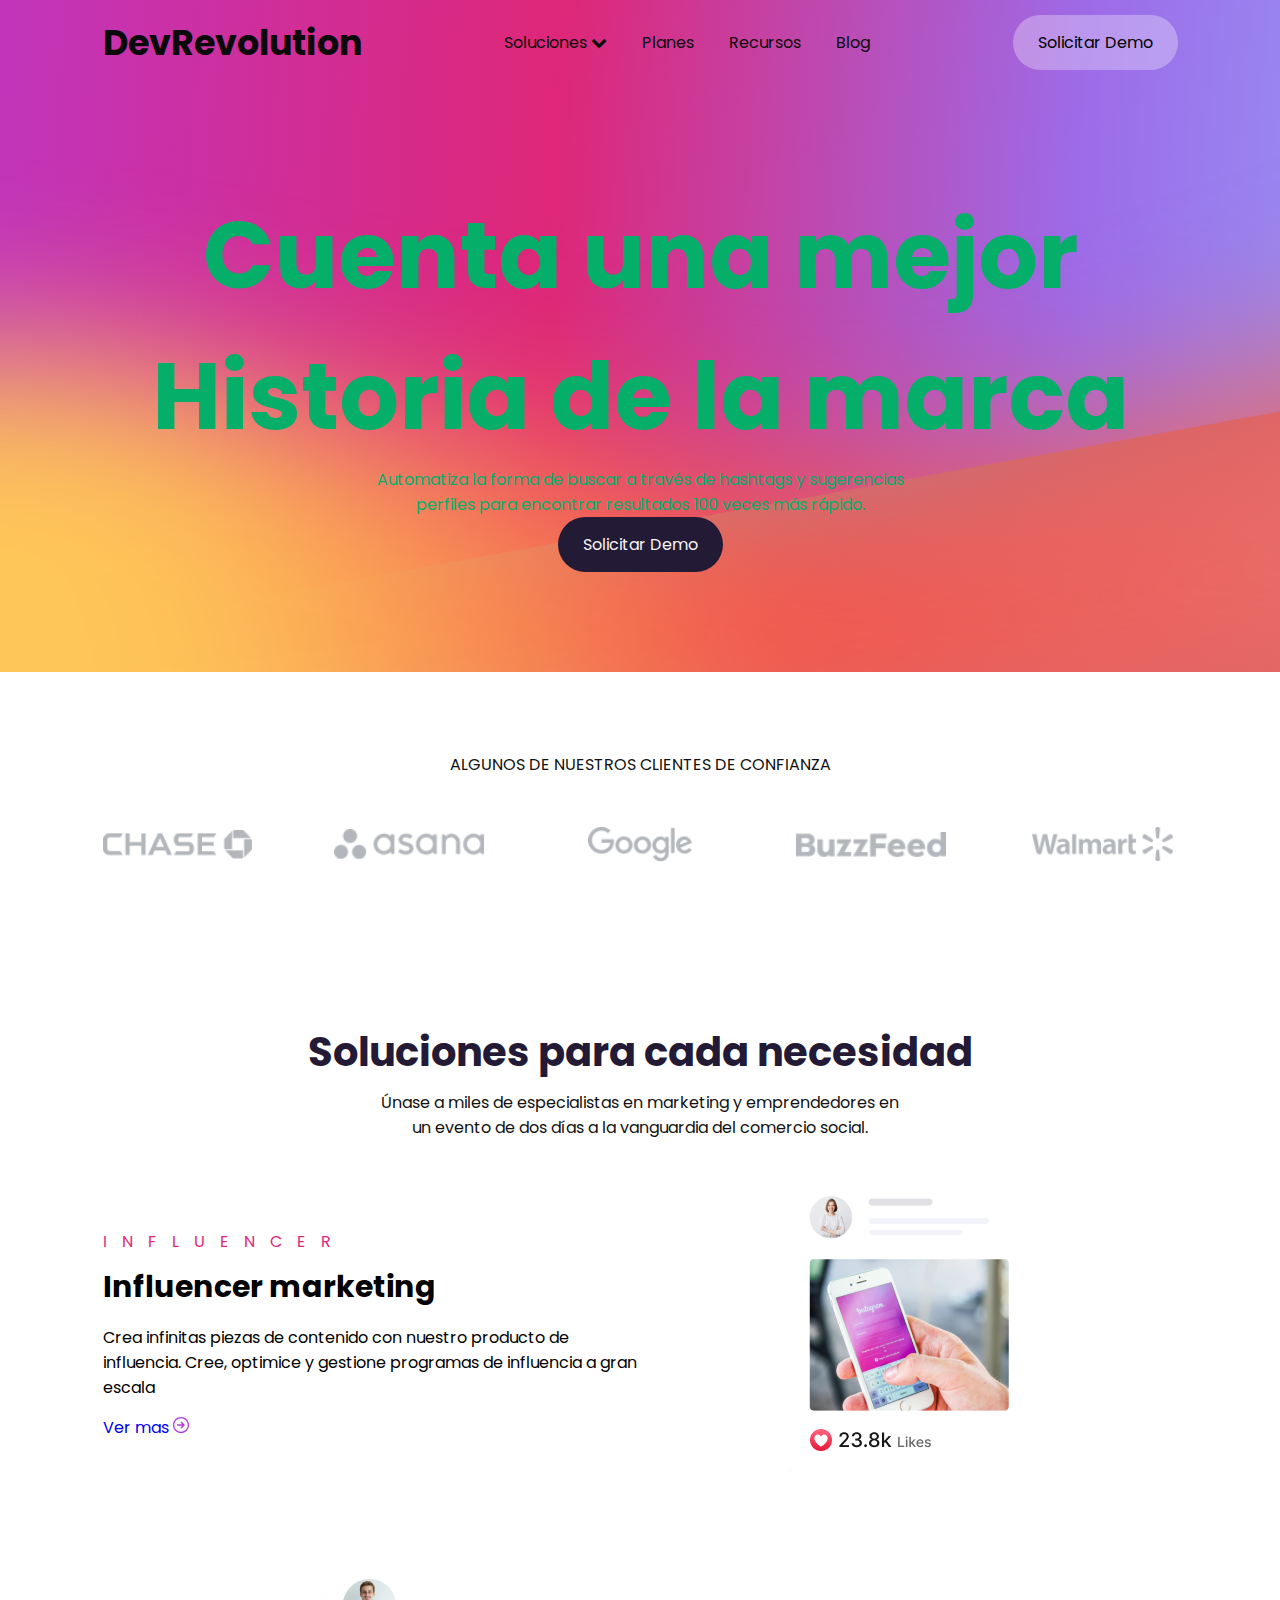
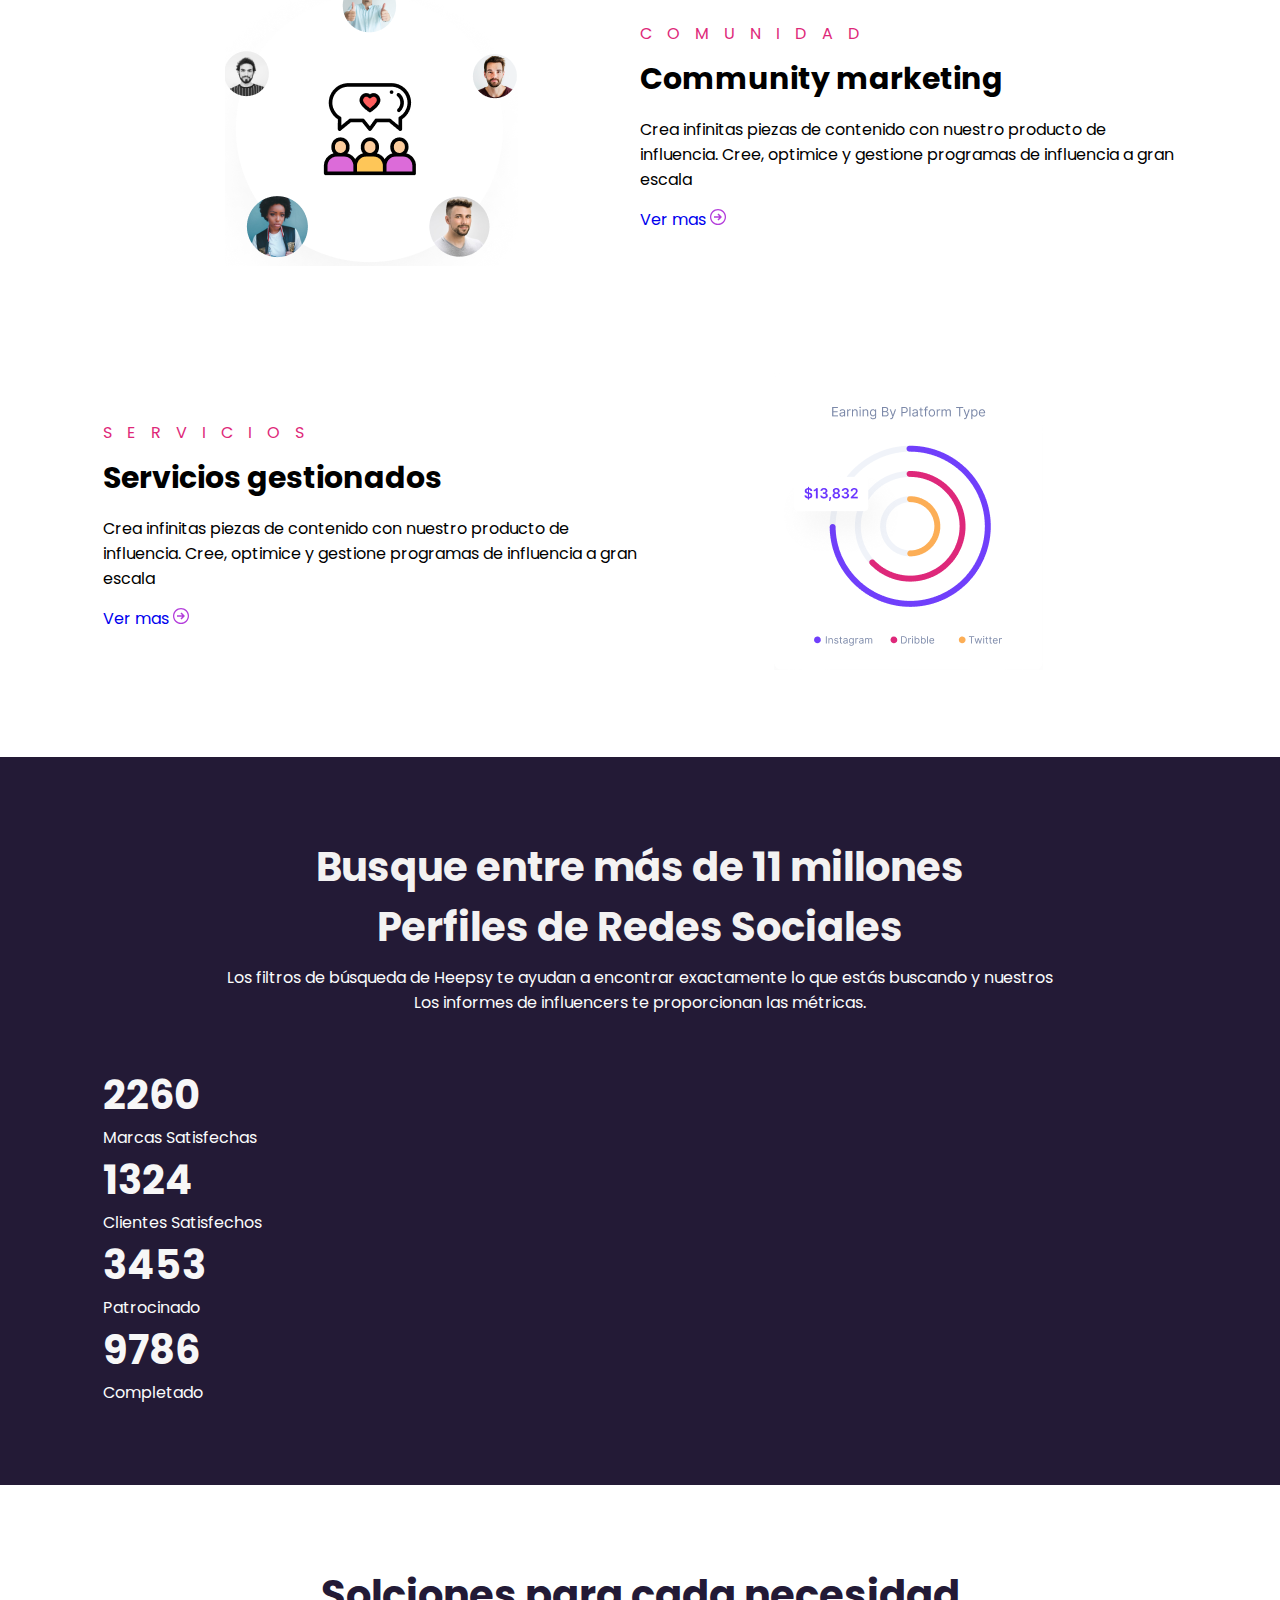
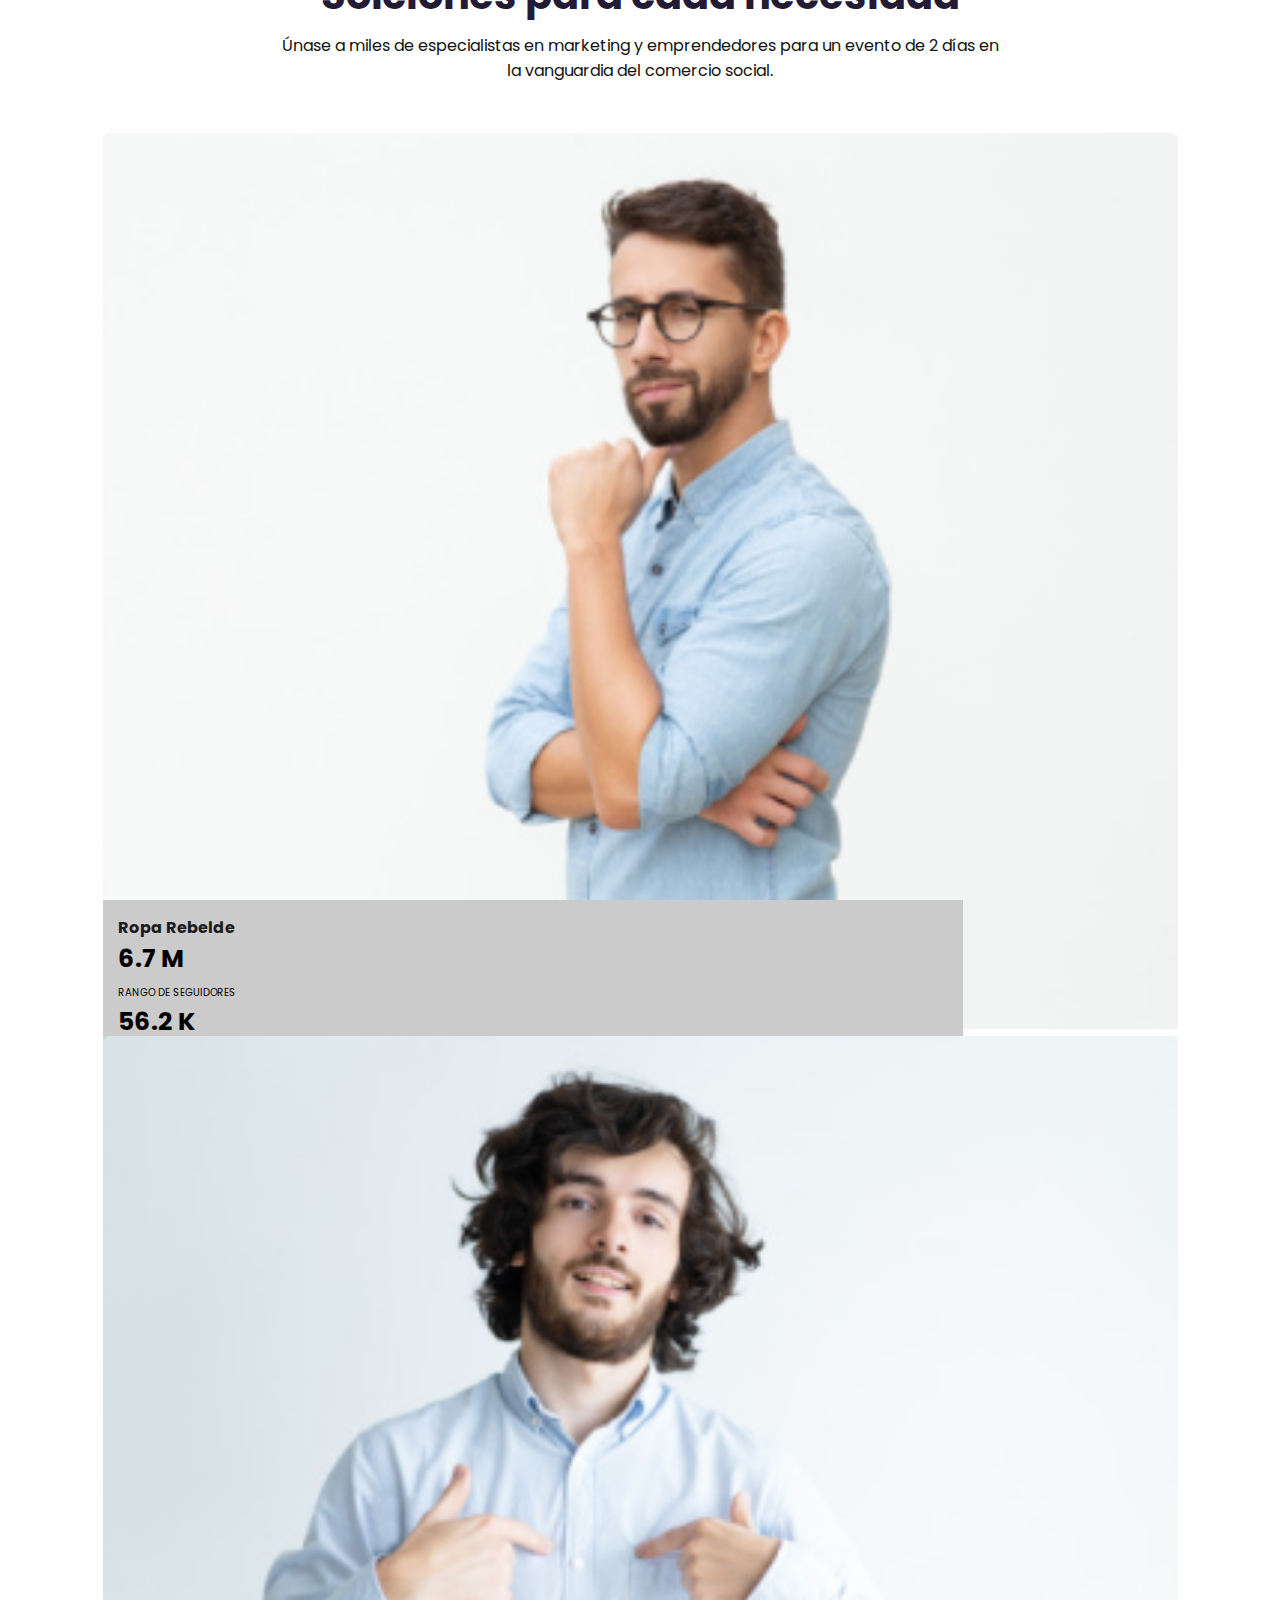
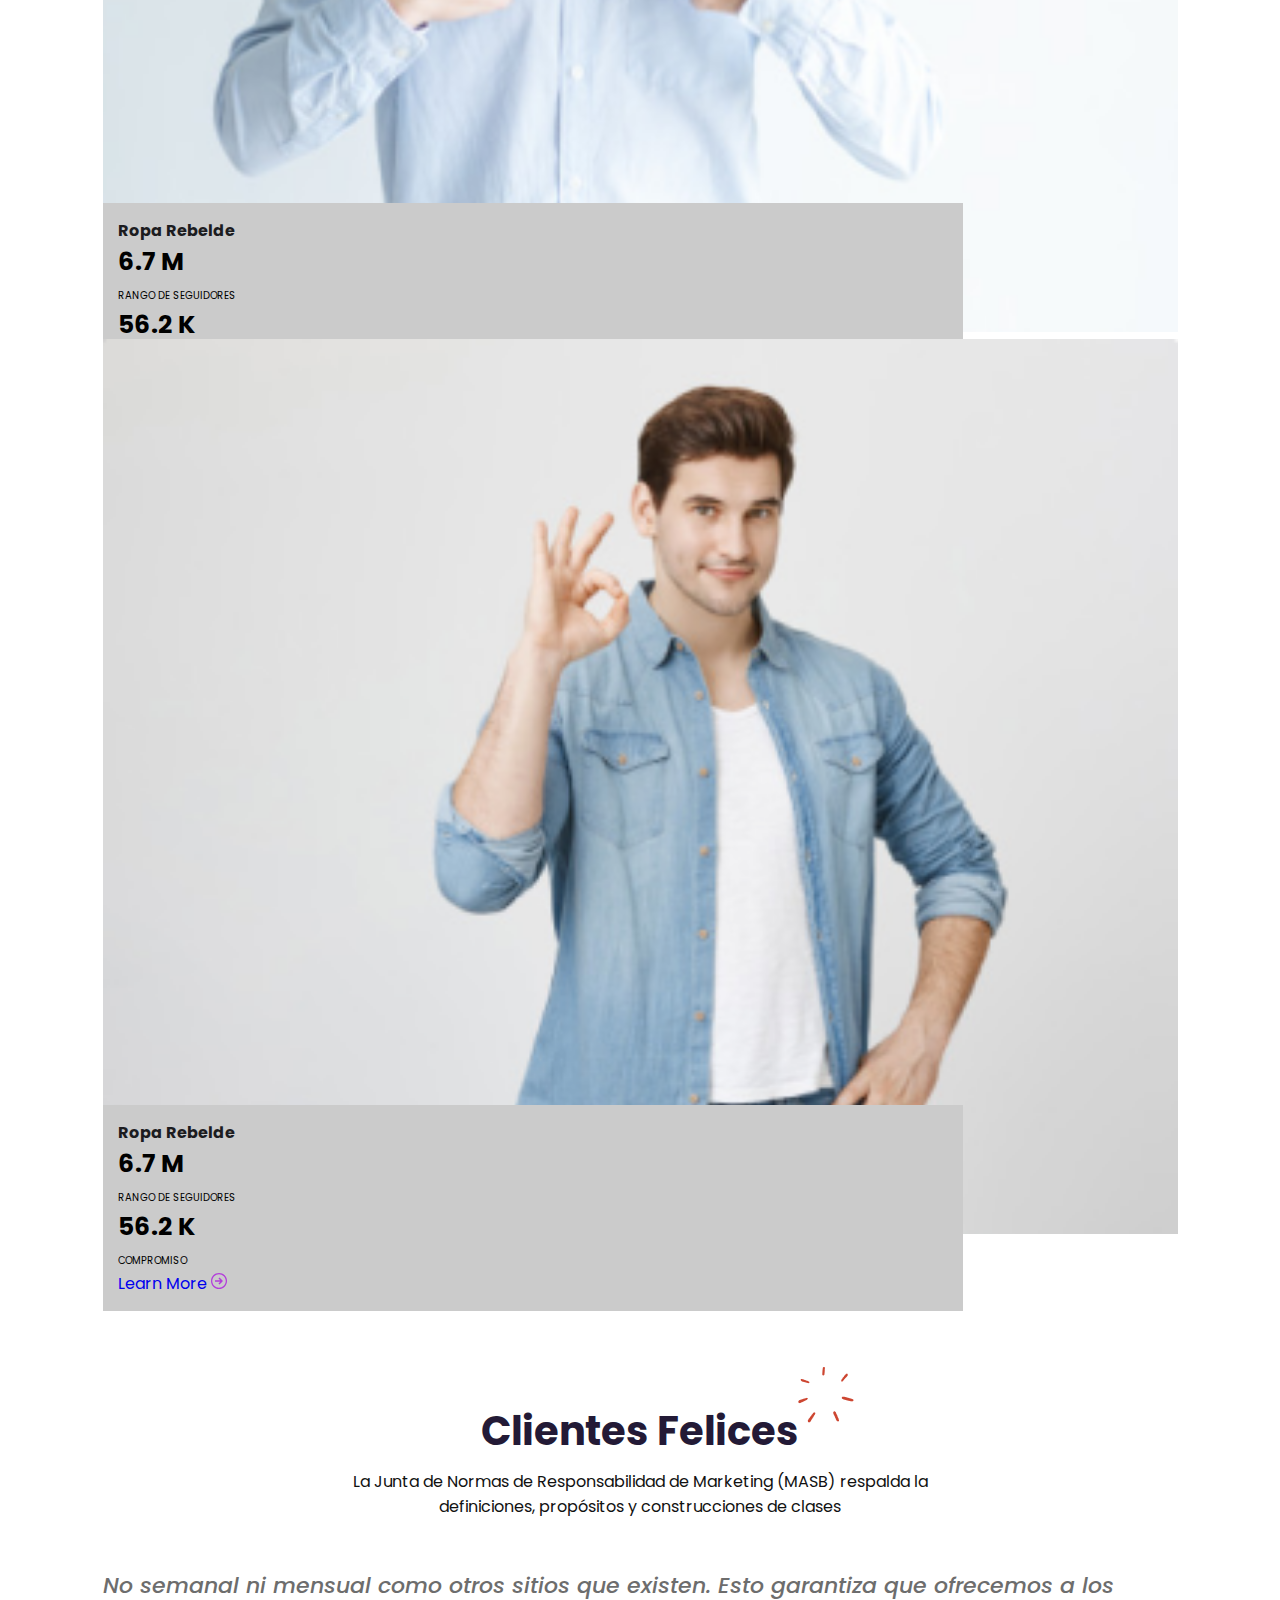
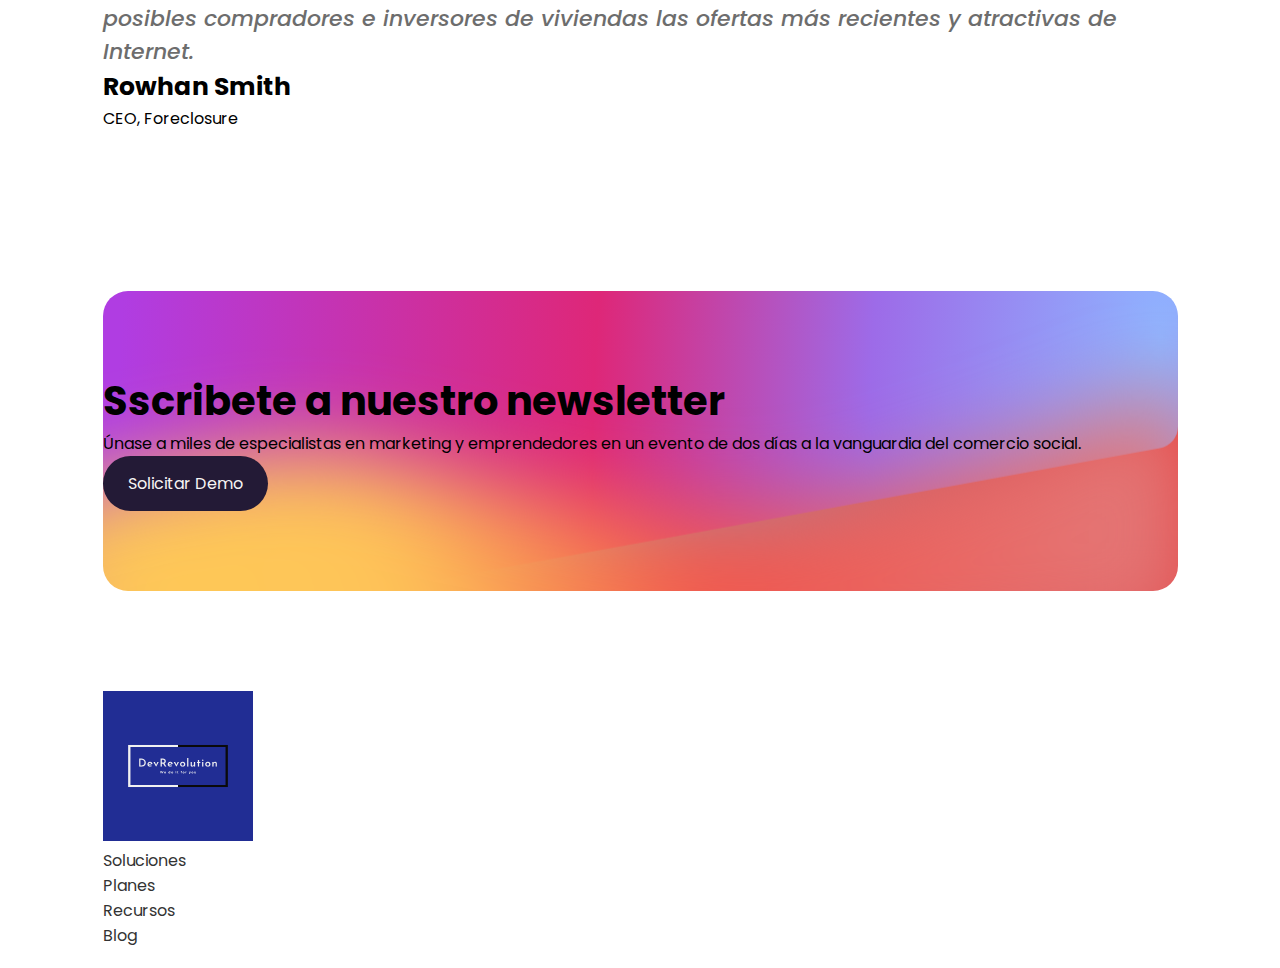
<file: index.html>
<!DOCTYPE html>
<html lang="en">
<head>
    <meta charset="UTF-8">
    <meta http-equiv="X-UA-Compatible" content="IE=edge">
    <meta name="viewport" content="width=device-width, initial-scale=1.0">
    <title>DevRevolution</title>
    <link rel="preconnect" href="https://fonts.googleapis.com">
    <link rel="preconnect" href="https://fonts.gstatic.com" crossorigin>
    <link href="https://fonts.googleapis.com/css2?family=Poppins:wght@400;500;600;700&display=swap" rel="stylesheet">
    <!-- CSS only -->
    <link href="https://cdn.jsdelivr.net/npm/bootstrap@5.2.1/dist/css/bootstrap.min.css" rel="stylesheet" integrity="sha384-iYQeCzEYFbKjA/T2uDLTpkwGzCiq6soy8tYaI1GyVh/UjpbCx/TYkiZhlZB6+fzT" crossorigin="anonymous">
    <link rel="stylesheet" href="https://cdnjs.cloudflare.com/ajax/libs/font-awesome/4.7.0/css/font-awesome.min.css">
    <link rel="stylesheet" href="css/style.css">
</head>
<body>
   <section class="banner-bg">
    <header>
      <div class="container">
            <div class="header-wrapper">
                <div class="logo">
                    <a href="./index.html"><h5>DevRevolution</h5></a>
                </div>

                <ul>
                    <li>
                        <a href="solucion.html">Soluciones <i class="fa fa-chevron-down" aria-hidden="true"></i></a>
                        <ul>
                            <li><a href="#">Servicios</a></li>
                            <li><a href="#">Contacto</a></li>
                        </ul>
                    </li>
                    <li><a href="#">Planes</a></li>
                    <li><a href="#">Recursos</a></li>
                    <li><a href="#">Blog</a></li>
                </ul>

                <div>
                    <a href="#" class="my-btn btn-trans">Solicitar Demo</a>
                </div>  
            </div>
      </div>
    </header>

    <section class="banner">
         <div class="container">
            <div class="banner-wrapper">
                <h1 class="mb-5"><span class="text-break">Cuenta una mejor</span>
                   <span class="text-break">Historia de la marca</span></h1>
                   <p class="mb-5"><span class="text-break">Automatiza la forma de buscar a través de hashtags y sugerencias</span>
                       <span class="text-break">perfiles para encontrar resultados 100 veces más rápido.</span>
                       </p>
                   <a href="#" class="my-btn btn-solid">Solicitar Demo</a>    
            </div>
         </div>
    </section>
  </section> 


  <section class="clients">
    <div class="container">
        <div class="sec-heading">
            <p>ALGUNOS DE NUESTROS CLIENTES DE CONFIANZA</p>
        </div>

        <div class="clients-wrapper">
            <img src="./img/imgnumberone.png" alt="client">
            <img src="./img/imgnmbertwo.png" alt="client">
            <img src="./img/imgnumberthree.png" alt="client">
            <img src="./img/imgnumberfour.png" alt="client">
            <img src="./img/imgnumberfive.png" alt="client">
        </div>
    </div>
  </section>


  <section class="solutions">
    <div class="container">
        <div class="sec-heading">
            <h2>Soluciones para cada necesidad</h2>
            <p><span class="text-break">Únase a miles de especialistas en marketing y emprendedores en </span>
                <span class="text-break"></span>un evento de dos días a la vanguardia del comercio social.</p>
        </div>

        <div class="solutions-wrapper">
           <div>
               <div>
                 <span>Influencer</span>
                 <h3>Influencer marketing</h3>
                 <p>Crea infinitas piezas de contenido con nuestro producto de influencia. Cree, optimice y gestione programas de influencia a gran escala</p>
                 <a href="#">Ver mas <img src="./img/arrow.svg" alt="arrow"></a>
               </div>
               <div class="tc">
                <img src="./img/card.png" alt="card">
               </div>
           </div>
           <div>
               <div class="tc">
                <img src="./img/personas.png" alt="card">
               </div>
               <div>
                 <span>Comunidad</span>
                 <h3>Community marketing</h3>
                 <p>Crea infinitas piezas de contenido con nuestro producto de influencia. Cree, optimice y gestione programas de influencia a gran escala</p>
                 <a href="#">Ver mas <img src="./img/arrow.svg" alt="arrow"></a>
               </div>
           </div>
           <div>
               <div>
                 <span>Servicios</span>
                 <h3>Servicios gestionados</h3>
                 <p>Crea infinitas piezas de contenido con nuestro producto de influencia. Cree, optimice y gestione programas de influencia a gran escala</p>
                 <a href="#">Ver mas <img src="./img/arrow.svg" alt="arrow"></a>
               </div>
               <div class="tc">
                <img src="./img/earn.png" alt="card">
               </div>
           </div>
        </div>
    </div>    
  </section>

  <section class="social-media">
      <div class="container">
        <div class="sec-heading">
            <h2 class="mb-4"> <span class="text-break">Busque entre más de 11 millones 
            </span> <span class="text-break">Perfiles de Redes Sociales</span></h2>
            <p> <span class="text-break">Los filtros de búsqueda de Heepsy te ayudan a encontrar exactamente 
        lo que estás buscando y nuestros</span> <span class="text-break">Los informes de influencers 
                te proporcionan las métricas.</span></p>
        </div>

        <div class="row text-md-center">
            <div class="col-md-6 col-lg-3">
                <h2>2260</h2>
                <span>Marcas Satisfechas</span>
            </div>
            <div class="col-md-6 col-lg-3">
                <h2>1324</h2>
                <span>Clientes Satisfechos</span>
            </div>
            <div class="col-md-6 col-lg-3">
                <h2>3453</h2>
                <span>Patrocinado</span>
            </div>
            <div class="col-md-6 col-lg-3">
                <h2>9786</h2>
                <span>Completado</span>
            </div>
        </div>
      </div>
  </section>

  <section class="solutions-need">
    <div class="container">
        <div class="sec-heading">
            <h2 class="mb-4"> Solciones para cada necesidad</h2>
            <p> <span class="text-break">Únase a miles de especialistas en marketing y emprendedores para un evento de 2 días en </span>
                 <span class="text-break">la vanguardia del comercio social.</span></p>
        </div>

        <div class="row">
            <div class="col-md-4">
                <div class="need-box m-0">
                    <img width="100%" src="./img/img1.png" alt="img">
                    <div>
                        <h5>Ropa Rebelde</h5>
                        <div class="row">
                            <div class="col-6">
                                <h4>6.7 M</h4>
                                <span>RANGO DE SEGUIDORES</span>
                            </div>
                            <div class="col-6">
                                <h4>56.2 K</h4>
                                <span>COMPROMISO</span>
                            </div>
                        </div>
                        <div class="mt-3">
                            <a href="#" class="d-flex align-items-center gap-2">Learn More <img src="./img/arrow.svg" alt="arrow"></a>
                        </div>
                    </div>
                </div>
            </div>
            <div class="col-md-4">
                <div class="need-box">
                    <img width="100%" src="./img/img2.png" alt="img">
                    <div>
                        <h5>Ropa Rebelde</h5>
                        <div class="row">
                            <div class="col-6">
                                <h4>6.7 M</h4>
                                <span>RANGO DE SEGUIDORES</span>
                            </div>
                            <div class="col-6">
                                <h4>56.2 K</h4>
                                <span>COMPROMISO</span>
                            </div>
                        </div>
                        <div class="mt-3">
                            <a href="#" class="d-flex align-items-center gap-2">Learn More <img src="./img/arrow.svg" alt="arrow"></a>
                        </div>
                    </div>
                </div>
            </div>
            <div class="col-md-4">
                <div class="need-box">
                    <img width="100%" src="./img/img3.png" alt="img">
                    <div>
                        <h5>Ropa Rebelde</h5>
                        <div class="row">
                            <div class="col-6">
                                <h4>6.7 M</h4>
                                <span>RANGO DE SEGUIDORES</span>
                            </div>
                            <div class="col-6">
                                <h4>56.2 K</h4>
                                <span>COMPROMISO</span>
                            </div>
                        </div>
                        <div class="mt-3">
                            <a class="d-flex align-items-center gap-2" href="#">Learn More <img src="./img/arrow.svg" alt="arrow"></a>
                        </div>
                    </div>
                </div>
            </div>
        </div>
        
    </div>    
  </section>

  <section class="happy-clients">
         <div class="container">
            <div class="sec-heading">
                <h2 class="mb-4">Clientes Felices
                    <img src="./img/animation.png" alt="ring">
                </h2>
                <p> <span class="text-break">La Junta de Normas de Responsabilidad de Marketing (MASB) respalda la</span>
                     <span class="text-break"></span>definiciones, propósitos y construcciones de clases</p>
            </div>

            <div class="row">
                <div class="col-md-7">
                     <div>
                        <p class="my-5">No semanal ni mensual como otros sitios que existen. 
                    Esto garantiza que ofrecemos a los posibles compradores e inversores de viviendas las ofertas más recientes y atractivas de Internet.</p>
                        <div>
                            <h4>Rowhan Smith</h4>
                            <span>CEO, Foreclosure</span>
                        </div>    
                     </div>
                </div>
                <div class="col-md-5">
                     <div class="text-center">
                     </div>
                </div>
            </div>
         </div>
  </section>

  <section class="newsletter overflow-hidden">
    <div class="container">
        <div class="newsletter-wrapper text-center">
            <h2>Sscribete a nuestro newsletter</h2>
            <p>Únase a miles de especialistas en marketing y emprendedores en 
            un evento de dos días a la vanguardia del comercio social.</p>
            <a href="#" class="my-btn btn-solid">Solicitar Demo</a>  
        </div>
    </div>
  </section>

  <footer>
     <div class="container">
         <div class="row">
            <div class="col-md-4">
                <a class="d-inline-block mb-4" href="./index.html"><img src="./img/logo.svg" alt="" width="150px" height="150px"></a>
            </div>
            <div class="col-md-4">
                <div class="row mb-4">
                    <div class="col-3 text-md-center">
                        <a href="./solucion.html">Soluciones</a>
                    </div>
                    <div class="col-3 text-md-center">
                        <a href="#">Planes</a>
                       
                    </div>
                    <div class="col-3 text-md-center">
                        <a href="#">Recursos</a>
                       
                    </div>
                    <div class="col-3 text-md-center">
                        <a href="#">Blog</a>
                    </div>
                </div>
            </div>
                </div>
            </div>
         </div>
     </div>
  </footer>



  <!-- JavaScript Bundle with Popper -->
  <script src="https://cdn.jsdelivr.net/npm/bootstrap@5.2.1/dist/js/bootstrap.bundle.min.js" integrity="sha384-u1OknCvxWvY5kfmNBILK2hRnQC3Pr17a+RTT6rIHI7NnikvbZlHgTPOOmMi466C8" crossorigin="anonymous"></script>
</body>
</html>
</file>
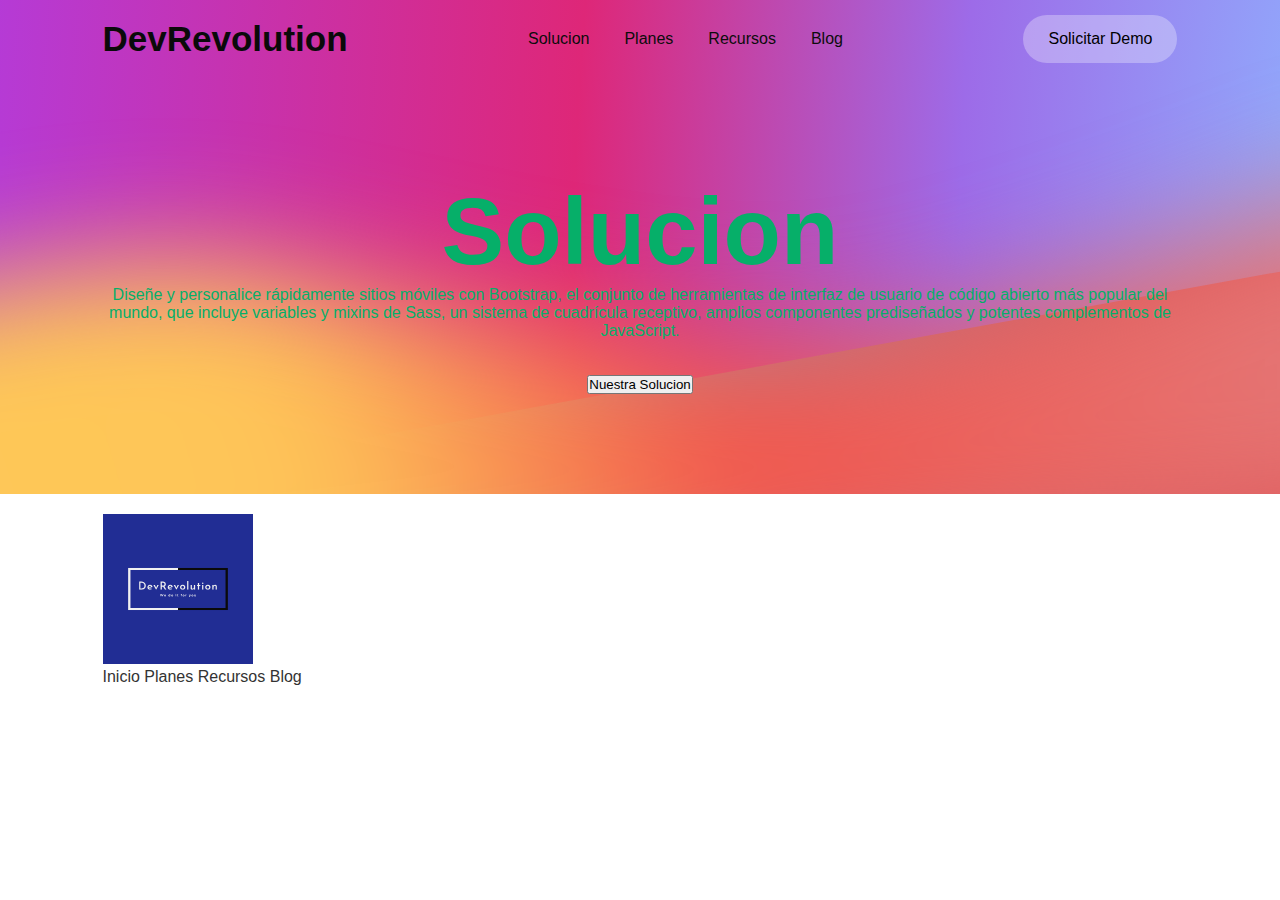
<file: solucion.html>
<!DOCTYPE html>
<html lang="en">
<head>
    <meta charset="UTF-8">
    <meta http-equiv="X-UA-Compatible" content="IE=edge">
    <meta name="viewport" content="width=device-width, initial-scale=1.0">
    <title>AppDevRevolution - Soluciones</title>
        <!-- CSS only -->
        <link href="https://cdn.jsdelivr.net/npm/bootstrap@5.2.1/dist/css/bootstrap.min.css" rel="stylesheet" integrity="sha384-iYQeCzEYFbKjA/T2uDLTpkwGzCiq6soy8tYaI1GyVh/UjpbCx/TYkiZhlZB6+fzT" crossorigin="anonymous">
    <link rel="stylesheet" href="css/style.css">
</head>
<body>
      
   <section class="banner-bg">
    <header>
      <div class="container">
            <div class="header-wrapper">
                <div class="logo">
                    <a href="./index.html"><h5>DevRevolution</h5></a>
                </div>

                <ul>
                    <li>
                        <a href="solucion.html">Solucion <i class="fa fa-chevron-down" aria-hidden="true"></i></a>
                        <ul>
                            <li><a href="#">Servicios</a></li>
                            <li><a href="#">Contacto</a></li>
                        </ul>
                    </li>
                    <li><a href="#">Planes</a></li>
                    <li><a href="#">Recursos</a></li>
                    <li><a href="#">Blog</a></li>
                </ul>

                <div>
                    <a href="#" class="my-btn btn-trans">Solicitar Demo</a>
                </div>  
            </div>
      </div>
    </header>

    <section class="banner">
         <div class="container">

            <div class="px-4 py-5 my-5 text-center">
              <h1 class="display-5 fw-bold">Solucion</h1>
              <div class="col-lg-6 mx-auto">
                <p class="lead mb-4">Diseñe y personalice rápidamente sitios móviles con Bootstrap, el conjunto de herramientas de interfaz de usuario de código abierto más popular del mundo, que incluye variables y mixins de Sass, un sistema de cuadrícula receptivo, amplios componentes prediseñados y potentes complementos de JavaScript.</p>
                <div class="d-grid gap-2 d-sm-flex justify-content-sm-center">
                  <button type="button" class="btn btn-primary btn-lg px-4 gap-3">Nuestra Solucion</button>
                </div>
              </div>
            </div>
         </div>
    </section>
  </section> 

  
  <footer>
    <div class="container">
        <div class="row">
           <div class="col-md-4">
               <a href="./index.html"><img src="./img/logo.svg" alt="" width="150px" height="150px"></a>
           </div>
           <div class="col-md-4">
               <div class="d-flex gap-5 justify-content-center">
                   <a href="./index.html">Inicio</a>
                   <a href="#">Planes</a>
                   <a href="#">Recursos</a>
                   <a href="#">Blog</a>
               </div>
           </div>
           <div class="col-md-4">
           </div>
        </div>
    </div>
 </footer>
</body>
</html>
</file>
<file: css/style.css>
:root{
    --f94: 94px;
    --f40: 40px;
    --f30: 30px;
    --f25: 25px;
    --mainColor: #231A36;
    --secColor: #DE2879;
}

*{
    margin: 0px;
    padding: 0px;
    box-sizing: border-box;
}

h1{
    font-size: var(--f94);
}

h2{
    font-size: var(--f40);
}

h3{
    font-size: var(--f30);
}

h4{
    font-size: var(--f25);
}


ul{
    list-style: none;
}

a{
    text-decoration: none;
}

body{
    font-family: 'Poppins', sans-serif;
}

.container{
    max-width: 1115px;
    margin: 0px auto;
    padding: 0px 20px;
}

.clients,
.solutions,
.social-media,
.solutions-need,
.happy-clients,
.newsletter{
    padding: 80px 0px;
}

/* Shared Style */

.tc{
    text-align: center;
}

.text-break{
    display: block;
}

.sec-heading{
    margin-bottom: 50px;
    text-align: center;
}

.sec-heading h2{
    color: var(--mainColor);
    margin-bottom: 8px;
    position: relative;
    display: inline-block;
}

.sec-heading h2 img{
    position: absolute;
    top: -35px;
    right: -55px;
}
.sec-heading p{
    color: #111111;
}

.my-btn{
    padding: 15px 25px;
    border-radius: 30px;
    color: #000000;
    display: inline-block;
}

.btn-trans{
    background-color: rgba(255, 255, 255, 0.3);
    transition: all 0.30s;
    color: #000000;
}

.btn-solid{
    background-color: var(--mainColor);
    color: #f7f5f4 !important;
    transition: all 0.30s;
}

.btn-solid:hover{
    background-color: #4b27ff;
}

.btn-trans:hover{
    background-color: rgba(2, 2, 2, 0.8);
}
/* Shared Style */


/* Header Start */
.header-wrapper{
    display: flex;
    justify-content: space-between;
    align-items: center;
    padding: 15px 0px;
}

.logo a{
    color: #0a0a0a;
}

.header-wrapper h5{
    font-size: 35px;
}

.header-wrapper>ul {
    display: flex;
    gap: 35px;
}

.header-wrapper ul li a{
    color: #0c0c0c;
}

.header-wrapper>ul>li:first-child{
    position: relative;
}

.header-wrapper>ul>li:first-child>ul{
    position: absolute;
    top: 20px;
    left: 0px;
    background-color: #05aa58;
    width: 150px;
    display: none;
}

.header-wrapper>ul>li:first-child:hover ul{
    display: block;
}

.header-wrapper>ul>li:first-child>ul li a{
    color: #0f0f0f;
    display: inline-block;
    padding: 15px 0px 15px 15px;
    width: 100%;
}


/* Header End */

/* Banner Start  */
.banner{
    text-align: center;
    padding: 100px 0px;
}

.banner h1, .banner p{
    color: #06af69;
}

.banner .btn{
    margin-top: 35px;
}

.banner-bg{
    background:url("../img/bg.svg");
    background-repeat: no-repeat;
    background-position: center;
    background-size: cover;
}


/* Banner End */


/* Clients Start */
.clients-wrapper{
    display: flex;
    justify-content: space-between;
    align-items: center;
}
.clients-wrapper img{
    width: 150px;
    height: 35px;
    object-fit: contain;
}

.clients-wrapper img:hover{
    filter: invert();
}


/* Clients End */

/* Solutions Start  */
 .solutions-wrapper{
    display: flex;
    flex-direction: column;
    gap: 50px;
} 

.solutions-wrapper>div{
    display: flex;
    justify-content: space-between;
    align-items: center;
    margin-bottom: 50px;
}

.solutions-wrapper>div span{
    text-transform: uppercase;
    color: var(--secColor);
    letter-spacing: 15px;
    margin-bottom: 10px;
    display: inline-block;
}

.solutions-wrapper>div h3, .solutions-wrapper>div p{
    margin-bottom: 15px;
}

.solutions-wrapper>div img{
    max-width: 100%;
}

.solutions-wrapper>div:last-child{
    margin-bottom: 0px;
}

.solutions-wrapper>div>div{
    width: 50%;
}


/* Solutions End */

/* Social Media Start */
.social-media{
    background-color: var(--mainColor);
    color: #f7f7f7;
}

.social-media h2 span{
    color: #f3f2f2 !important;
}
.social-media span{
    color: #fafcfc;
    
}
/* Social Media End */

/* Solutions Need Start */
.solutions-need h5{
  font-size: 16px;
  color: #1c1c1f;
}
/* .solutions-need span:not(.text-break) {
    font-size: 10px;
} */
.solutions-need>div>div:nth-child(2) span{
    font-size: 10px;
}

.need-box{
    position: relative;
}

.need-box>div{
    position: absolute;
    width: 80%;
    left: 0px;
    bottom: -70px;
    background-color: #CBCBCB;
    padding: 15px;
}


/* Solutions Need End */


/* Happy Clients Starts */
.happy-clients>div>div:last-child p{
    font-size: 22px;
    font-style: italic;
    color: #6D6D6D;
    font-weight: 500;
}
/* Happy Clients End */


/* Newsletter Start */
.newsletter-wrapper{
    position: relative;
    background: url("../img/bg.svg") no-repeat center;
    background-size: cover;
    padding: 80px 0px;
    border-radius: 25px;
}

.newsletter-wrapper img:first-child{
    position: absolute;
    bottom: 20px;
    left: -55px;
    z-index: -1;
}

.newsletter-wrapper img:last-child{
    position: absolute;
    top: -30px;
    right: -42px;
    z-index: -1;
}
/* Newsletter End */

/* Footer Start */
footer{
    padding: 20px 0px;
}
footer a{
    color: #333333;
}
/* Footer End */

@media screen and (max-width: 992px){
    .clients-wrapper{
        flex-wrap: wrap;
    }
    .clients-wrapper img{
        width: 50%;
        margin-bottom: 30px;
    }
   
    /* .social-media>div>div:last-child{
        text-align: center;
    } */

    .need-box>div h4{
        font-size: 18px;
    }
}
.test>div>div div{
    background-color: blue;
    color: #ffffff;
}
@media screen and (max-width: 768px){

    h1{
        font-size: 50px;
    }

    .text-break{
        display: inline;
    }
    .header-wrapper>ul,.header-wrapper>div:last-child{
        display: none;
    }

    .clients-wrapper img{
        width: 100%;
    }

    .solutions-wrapper>div>div{
        width: 100%;
        text-align: center;
    }
    .solutions-wrapper>div>div img{
        margin-top: 50px;
    }
    .solutions-wrapper>div{
        flex-direction: column;
    }

    .solutions-wrapper>div:nth-child(2)>div:first-child{
        order: 2;
    }
    .solutions-wrapper>div:nth-child(2)>div:last-child{
        order: 1;
    }

    .need-box{
        width: 100%;
        margin-top: 100px;
    }
    .need-box>div{
        width: 100%;
    }
    .social-media>div>div:last-child{
        text-align: center;
    }
}

@media screen and (max-width: 556px){
    .sec-heading h2 img{
        right: -20px;
        width: 35px;
    }

    h2{
        font-size: 30px;
    }
    h1{
        font-size: 40px;
    }
}
</file>
